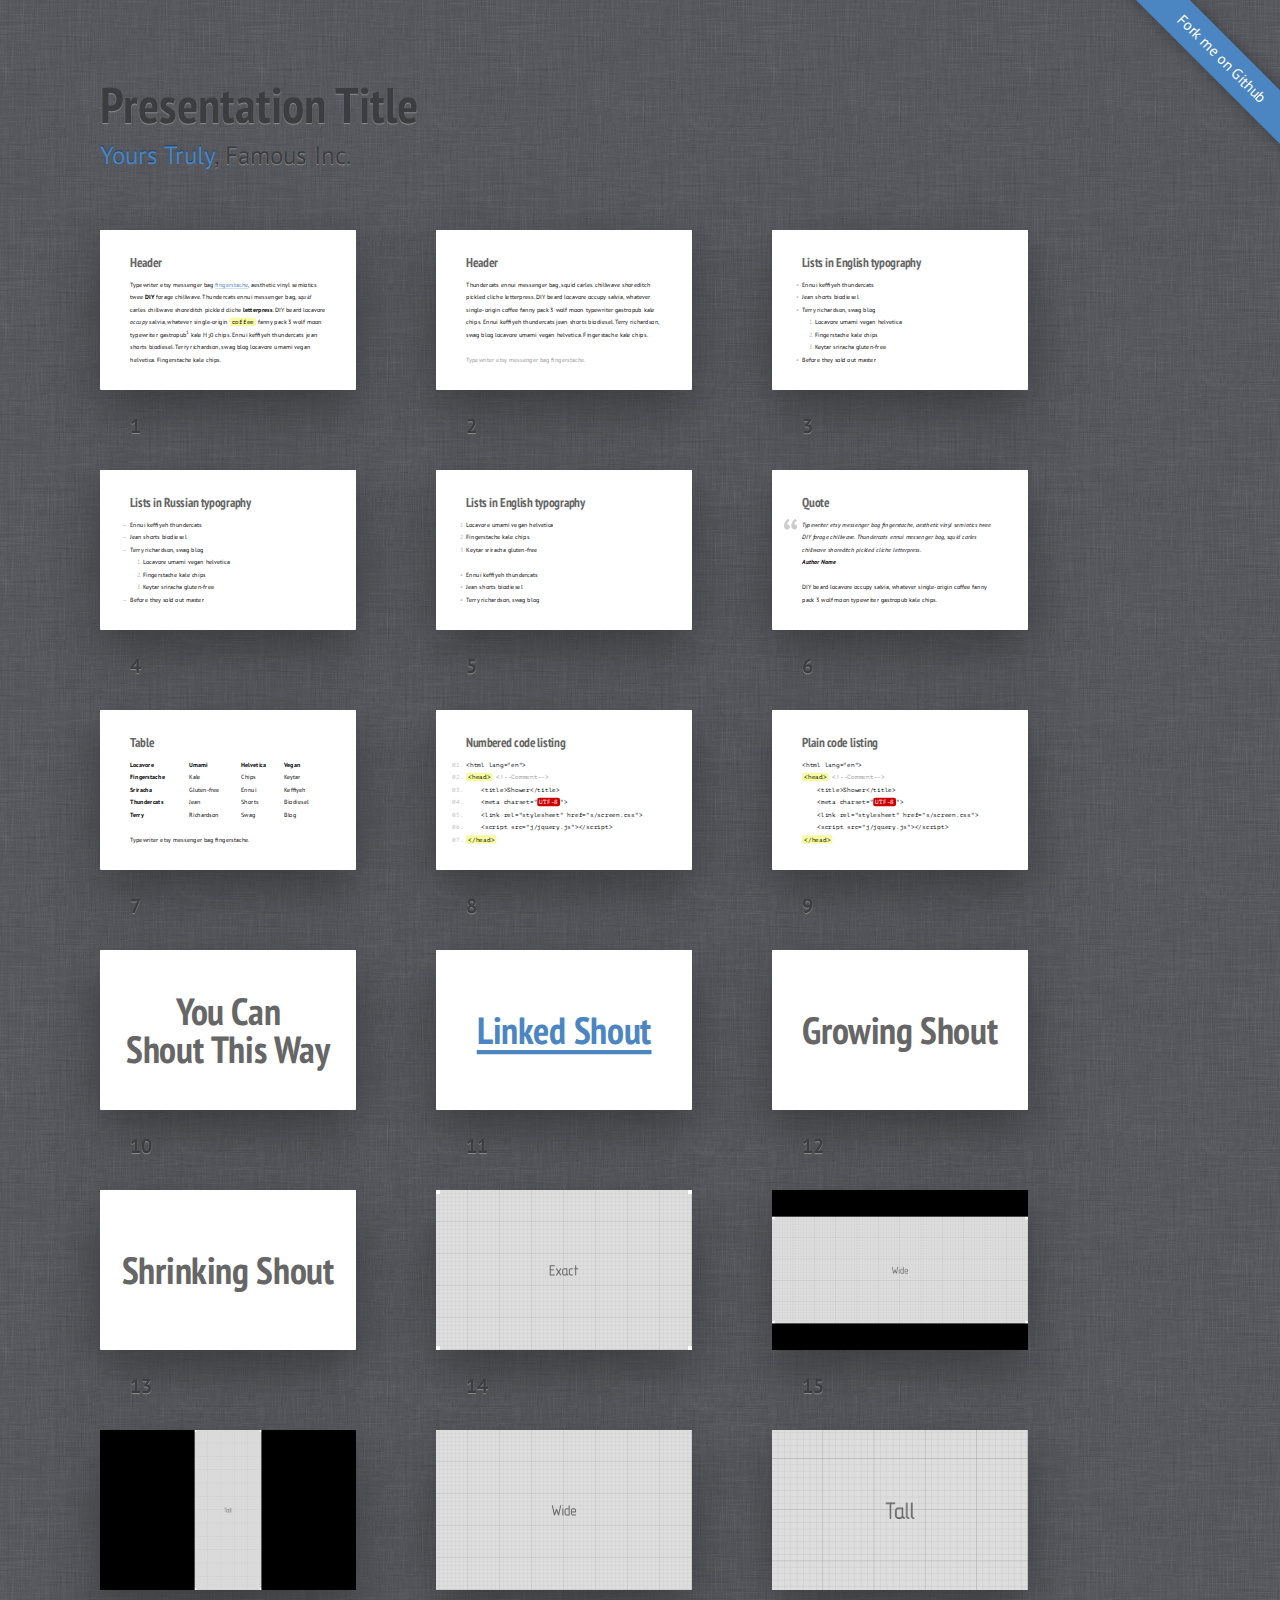
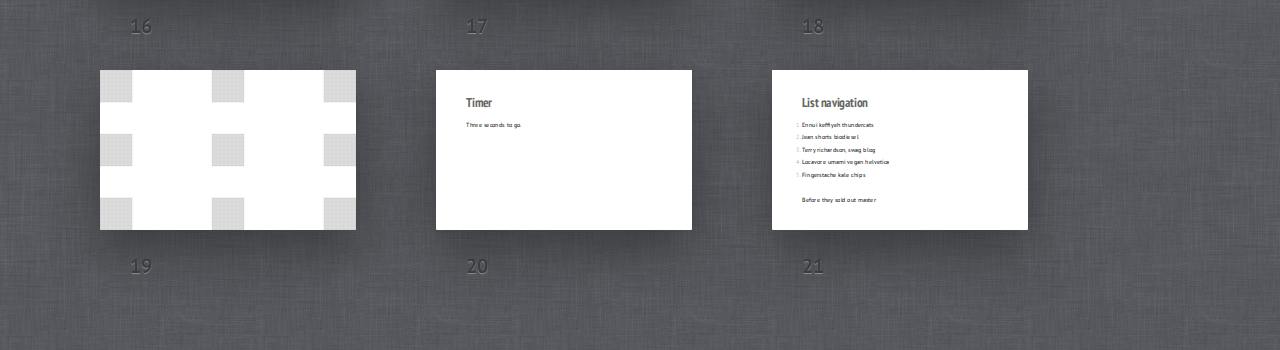
<file: shower/themes/ribbon/index.html>
<!DOCTYPE html>
<html lang="en">
<head>
	<title>Ribbon theme for Shower</title>
	<meta charset="utf-8">
	<meta name="viewport" content="width=792, user-scalable=no">
	<meta http-equiv="x-ua-compatible" content="ie=edge">
	<link rel="stylesheet" href="styles/screen.css">
</head>
<body class="list">
	<!--
		Debug class on <body> enables
		cyan grid on slides
		-->
	<header class="caption">
		<h1>Presentation Title</h1>
		<p><a href="">Yours Truly</a>, Famous Inc.</p>
	</header>
	<section class="slide"><div>
		<h2>Header</h2>
		<p>Typewriter etsy messenger bag <a href="">fingerstache</a>, aesthetic vinyl semiotics twee <strong>DIY</strong> forage chillwave. Thundercats ennui messenger bag, <em>squid</em> carles chillwave shoreditch pickled cliche <b>letterpress</b>. DIY beard locavore <i>occupy</i> salvia, whatever single-origin <code>coffee</code> fanny pack 3 wolf moon typewriter gastropub<sup>1</sup> kale H<sub>2</sub>0 chips. Ennui keffiyeh thundercats jean shorts biodiesel. Terry richardson, swag blog locavore umami vegan helvetica. Fingerstache kale chips.</p>
		<footer>
			Typewriter etsy messenger bag fingerstache.
		</footer>
	</div></section>
	<section class="slide"><div>
		<h2>Header</h2>
		<p>Thundercats ennui messenger bag, squid carles chillwave shoreditch pickled cliche letterpress. DIY beard locavore occupy salvia, whatever single-origin coffee fanny pack 3 wolf moon typewriter gastropub kale chips. Ennui keffiyeh thundercats jean shorts biodiesel. Terry richardson, swag blog locavore umami vegan helvetica. Fingerstache kale chips.</p>
		<p class="note">Typewriter etsy messenger bag fingerstache.</p>
		<footer>
			DIY beard locavore occupy salvia, whatever single-origin coffee fanny pack 3 wolf moon typewriter gastropub kale chips. Ennui keffiyeh thundercats jean shorts biodiesel.
		</footer>
	</div></section>
	<section class="slide"><div>
		<h2>Lists in English typography</h2>
		<ul>
			<li>Ennui keffiyeh thundercats</li>
			<li>Jean shorts biodiesel</li>
			<li>Terry richardson, swag blog
				<ol>
					<li>Locavore umami vegan helvetica</li>
					<li>Fingerstache kale chips</li>
					<li>Keytar sriracha gluten-free</li>
				</ol>
			</li>
			<li>Before they sold out master</li>
		</ul>
	</div></section>
	<section class="slide" lang="ru"><div>
		<h2>Lists in Russian typography</h2>
		<ul>
			<li>Ennui keffiyeh thundercats</li>
			<li>Jean shorts biodiesel</li>
			<li>Terry richardson, swag blog
				<ol>
					<li>Locavore umami vegan helvetica</li>
					<li>Fingerstache kale chips</li>
					<li>Keytar sriracha gluten-free</li>
				</ol>
			</li>
			<li>Before they sold out master</li>
		</ul>
	</div></section>
	<section class="slide"><div>
		<h2>Lists in English typography</h2>
		<ol>
			<li>Locavore umami vegan helvetica</li>
			<li>Fingerstache kale chips</li>
			<li>Keytar sriracha gluten-free</li>
		</ol>
		<ul>
			<li>Ennui keffiyeh thundercats</li>
			<li>Jean shorts biodiesel</li>
			<li>Terry richardson, swag blog</li>
		</ul>
	</div></section>
	<section class="slide"><div>
		<h2>Quote</h2>
		<figure>
			<blockquote>
				<p>Typewriter etsy messenger bag fingerstache, aesthetic vinyl semiotics twee DIY forage chillwave. Thundercats ennui messenger bag, squid carles chillwave shoreditch pickled cliche letterpress.</p>
			</blockquote>
			<figcaption>Author Name</figcaption>
		</figure>
		<p>DIY beard locavore occupy salvia, whatever single-origin coffee fanny pack 3 wolf moon typewriter gastropub kale chips.</p>
	</div></section>
	<section class="slide"><div>
		<h2>Table</h2>
		<table>
		<tr>
			<th scope="col">Locavore</th>
			<th>Umami</th>
			<th>Helvetica</th>
			<th>Vegan</th>
		</tr>
		<tr>
			<th scope="row">Fingerstache</th>
			<td>Kale</td>
			<td>Chips</td>
			<td>Keytar</td>
		</tr>
		<tr>
			<th scope="row">Sriracha</th>
			<td>Gluten-free</td>
			<td>Ennui</td>
			<td>Keffiyeh</td>
		</tr>
		<tr>
			<th scope="row">Thundercats</th>
			<td>Jean</td>
			<td>Shorts</td>
			<td>Biodiesel</td>
		</tr>
		<tr>
			<th scope="row">Terry</th>
			<td>Richardson</td>
			<td>Swag</td>
			<td>Blog</td>
		</tr>
		</table>
		<p>Typewriter etsy messenger bag fingerstache.</p>
	</div></section>
	<section class="slide"><div>
		<h2>Numbered code listing</h2>
		<pre>
			<code>&lt;html lang="en"&gt;</code>
			<code><mark>&lt;head&gt;</mark> <mark class="comment">&lt;!--Comment--&gt;</mark></code>
			<code>    &lt;title&gt;Shower&lt;/title&gt;</code>
			<code>    &lt;meta charset="<mark class="important">UTF-8</mark>"&gt;</code>
			<code>    &lt;link rel="stylesheet" href="s/screen.css"&gt;</code>
			<code>    &lt;script src="j/jquery.js"&gt;&lt;/script&gt;</code>
			<code><mark>&lt;/head&gt;</mark></code>
		</pre>
	</div></section>
	<section class="slide"><div>
		<h2>Plain code listing</h2>
		<pre><code>&lt;html lang="en"&gt;
<mark>&lt;head&gt;</mark> <mark class="comment">&lt;!--Comment--&gt;</mark>
	&lt;title&gt;Shower&lt;/title&gt;
	&lt;meta charset="<mark class="important">UTF-8</mark>"&gt;
	&lt;link rel="stylesheet" href="s/screen.css"&gt;
	&lt;script src="j/jquery.js"&gt;&lt;/script&gt;
<mark>&lt;/head&gt;</mark></code></pre>
	</div></section>
	<section class="slide shout"><div>
		<h2>
			You Can<br>
			Shout This Way
		</h2>
		<footer>
			Typewriter etsy messenger bag fingerstache.
		</footer>
	</div></section>
	<section class="slide shout"><div>
		<h2><a href="">Linked Shout</a></h2>
	</div></section>
	<section class="slide shout grow"><div>
		<h2>Growing Shout</h2>
	</div></section>
	<section class="slide shout shrink"><div>
		<h2>Shrinking Shout</h2>
	</div></section>
	<section class="slide cover"><div>
		<img src="pictures/exact.png" alt="">
	</div></section>
	<section class="slide cover w"><div>
		<img src="pictures/wide.png" alt="">
	</div></section>
	<section class="slide cover h"><div>
		<img src="pictures/tall.png" alt="">
		<footer>
			Typewriter etsy messenger bag fingerstache.
		</footer>
	</div></section>
	<section class="slide cover h"><div>
		<img src="pictures/wide.png" alt="">
	</div></section>
	<section class="slide cover w"><div>
		<img src="pictures/tall.png" alt="">
	</div></section>
	<section class="slide shout"><div>
		<img src="pictures/square.png" alt="" class="place t l">
		<img src="pictures/square.png" alt="" class="place t">
		<img src="pictures/square.png" alt="" class="place t r">
		<img src="pictures/square.png" alt="" class="place l">
		<img src="pictures/square.png" alt="" class="place">
		<img src="pictures/square.png" alt="" class="place r">
		<img src="pictures/square.png" alt="" class="place b l">
		<img src="pictures/square.png" alt="" class="place b">
		<img src="pictures/square.png" alt="" class="place b r">
	</div></section>
	<section class="slide" data-timing="00:03"><div>
		<h2>Timer</h2>
		<p>Three seconds to go.</p>
	</div></section>
	<section class="slide"><div>
		<h2>List navigation</h2>
		<ol>
			<li>Ennui keffiyeh thundercats</li>
			<li class="next">Jean shorts biodiesel</li>
			<li class="next">Terry richardson, swag blog</li>
			<li class="next">Locavore umami vegan helvetica</li>
			<li class="next">Fingerstache kale chips</li>
		</ol>
		<p class="next">Before they sold out master</p>
	</div></section>
	<p class="badge"><a href="https://github.com/shower/shower">Fork me on Github</a></p>
	<!--
		To hide progress bar from entire presentation
		just remove “progress” element.
		-->
	<div class="progress"><div></div></div>
	<script src="../../shower.min.js"></script>
	<!-- Copyright © 2013 Yours Truly, Famous Inc. -->
</body>
</html>
</file>
<file: shower/themes/ribbon/styles/screen.css>
/**
 * Ribbon theme for Shower HTML presentation engine: github.com/shower/ribbon
 * Copyright © 2010–2014 Vadim Makeev, pepelsbey.net
 * Licensed under MIT license: github.com/shower/shower/wiki/MIT-License
 */
@font-face{font-family:'PT Sans';src:url(../fonts/PTSans.woff) format("woff")}@font-face{font-weight:700;font-family:'PT Sans';src:url(../fonts/PTSans.Bold.woff) format("woff")}@font-face{font-style:italic;font-family:'PT Sans';src:url(../fonts/PTSans.Italic.woff) format("woff")}@font-face{font-style:italic;font-weight:700;font-family:'PT Sans';src:url(../fonts/PTSans.Bold.Italic.woff) format("woff")}@font-face{font-family:'PT Sans Narrow';font-weight:700;src:url(../fonts/PTSans.Narrow.Bold.woff) format("woff")}@font-face{font-family:'PT Mono';src:url(../fonts/PTMono.woff) format("woff")}html,body,div,span,applet,object,iframe,h1,h2,h3,h4,h5,h6,p,blockquote,pre,a,abbr,acronym,address,big,cite,code,del,dfn,em,img,ins,kbd,q,s,samp,small,strike,strong,sub,sup,tt,var,b,u,i,center,dl,dt,dd,ol,ul,li,fieldset,form,label,legend,table,caption,tbody,tfoot,thead,tr,th,td,article,aside,canvas,details,embed,figure,figcaption,footer,header,hgroup,menu,nav,output,ruby,section,summary,time,mark,audio,video{margin:0;padding:0;border:0;font-size:100%;font:inherit;vertical-align:baseline}article,aside,details,figcaption,figure,footer,header,hgroup,menu,nav,section{display:block}body{line-height:1}ol,ul{list-style:none}blockquote,q{quotes:none}blockquote:before,blockquote:after,q:before,q:after{content:'';content:none}table{border-collapse:collapse;border-spacing:0}body{counter-reset:slide;font:25px/2 'PT Sans',sans-serif}a{color:#4b86c2;background:-webkit-gradient(linear,left bottom,left top,from(currentColor),color-stop(.09em,currentColor),color-stop(.09em,transparent),to(transparent))repeat-x;background:-webkit-linear-gradient(bottom,currentColor,currentColor .09em,transparent .09em,transparent)repeat-x;background:linear-gradient(to top,currentColor,currentColor .09em,transparent .09em,transparent)repeat-x;text-decoration:none}.caption{display:none;margin:0 0 50px;color:#3C3D40;text-shadow:0 1px 1px #8D8E90}.caption h1{font:700 50px/1 'PT Sans Narrow',sans-serif}.caption a{text-shadow:0 -1px 1px #1F3F60;background:0 0}.caption a:hover{color:#5e93c8}.badge{position:absolute;top:0;right:0;display:none;overflow:hidden;visibility:hidden;width:11em;height:11em;line-height:2.5;font-size:15px}.badge a{position:absolute;bottom:50%;right:-50%;left:-50%;visibility:visible;background:#4b86c2;-webkit-box-shadow:0 0 1em rgba(0,0,0,.3);box-shadow:0 0 1em rgba(0,0,0,.3);color:#FFF;text-decoration:none;text-align:center;-webkit-transform-origin:50% 100%;-ms-transform-origin:50% 100%;transform-origin:50% 100%;-webkit-transform:rotate(45deg)translateY(-1em);-ms-transform:rotate(45deg)translateY(-1em);transform:rotate(45deg)translateY(-1em)}.badge a:hover{background:#568ec6}.slide{position:relative;width:1024px;height:640px;background:#FFF;color:#000;-webkit-print-color-adjust:exact;-webkit-text-size-adjust:none;-moz-text-size-adjust:none;-ms-text-size-adjust:none}.slide:after{position:absolute;top:0;right:119px;padding:20px 0 0;width:50px;height:80px;background:url(../images/ribbon.svg) no-repeat;color:#FFF;counter-increment:slide;content:counter(slide);text-align:center;font-size:20px}.slide>div{position:absolute;top:0;left:0;overflow:hidden;padding:105px 120px 0;width:784px;height:535px}.slide h2{margin:0 0 37px;color:#666;font:700 50px/1 'PT Sans Narrow',sans-serif}.slide p{margin:0 0 50px}.slide p.note{color:#999}.slide b,.slide strong{font-weight:700}.slide i,.slide em{font-style:italic}.slide kbd,.slide code,.slide samp{padding:3px 8px;border-radius:8px;background:#fafaa2;color:#000;-moz-tab-size:4;-o-tab-size:4;tab-size:4;line-height:1;font-family:'PT Mono',monospace}.slide sub,.slide sup{position:relative;line-height:0;font-size:75%}.slide sub{bottom:-.25em}.slide sup{top:-.5em}.slide blockquote{font-style:italic}.slide blockquote:before{position:absolute;margin:-16px 0 0 -80px;color:#CCC;font:200px/1 'PT Sans',sans-serif;content:'\201C'}.slide blockquote+figcaption{margin:-50px 0 50px;font-style:italic;font-weight:700}.slide ol,.slide ul{margin:0 0 50px;counter-reset:list}.slide ol li,.slide ul li{text-indent:-2em}.slide ol li:before,.slide ul li:before{display:inline-block;width:2em;color:#BBB;text-align:right}.slide ol ol,.slide ol ul,.slide ul ol,.slide ul ul{margin:0 0 0 2em}.slide ul>li:before{content:'\2022\00A0\00A0'}.slide ul>li:lang(ru):before{content:'\2014\00A0\00A0'}.slide ol>li:before{counter-increment:list;content:counter(list)".\00A0"}.slide pre{margin:0 0 49px;padding:1px 0 0;counter-reset:code;white-space:normal}.slide pre code{display:block;padding:0;background:0 0;white-space:pre;line-height:50px}.slide pre code:before{position:absolute;margin:0 0 0 -110px;width:100px;color:#BBB;text-align:right;counter-increment:code;content:counter(code,decimal-leading-zero)"."}.slide pre code:only-child:before{content:''}.slide pre mark{padding:3px 8px;border-radius:8px;background:#F7FCA0;color:#000;font-style:normal}.slide pre mark.important{background:#C00;color:#FFF;font-weight:400}.slide pre mark.comment{padding:0;background:0 0;color:#999}.slide table{margin:0 0 50px;width:100%;border-collapse:collapse;border-spacing:0}.slide table th,.slide table td{background:url("[data-uri]") 0 100% repeat-x}.slide table th{text-align:left;font-weight:700}.slide table.striped tr:nth-child(even){background:#EEE}.slide.cover,.slide.shout{z-index:1}.slide.cover:after,.slide.shout:after{visibility:hidden}.slide.cover{background:#000}.slide.cover img,.slide.cover svg,.slide.cover video,.slide.cover object,.slide.cover canvas,.slide.cover iframe{position:absolute;top:0;left:0;z-index:-1}.slide.cover.w img,.slide.cover.w svg,.slide.cover.w video,.slide.cover.w object,.slide.cover.w canvas,.slide.cover.w iframe{top:50%;width:100%;-webkit-transform:translateY(-50%);-ms-transform:translateY(-50%);transform:translateY(-50%)}.slide.cover.h img,.slide.cover.h svg,.slide.cover.h video,.slide.cover.h object,.slide.cover.h canvas,.slide.cover.h iframe{left:50%;height:100%;-webkit-transform:translateX(-50%);-ms-transform:translateX(-50%);transform:translateX(-50%)}.slide.cover.w.h img,.slide.cover.w.h svg,.slide.cover.w.h video,.slide.cover.w.h object,.slide.cover.w.h canvas,.slide.cover.w.h iframe{top:0;left:0;-webkit-transform:none;-ms-transform:none;transform:none}.slide.shout h2{position:absolute;top:50%;left:0;width:100%;text-align:center;line-height:1;font-size:150px;-webkit-transform:translateY(-50%);-ms-transform:translateY(-50%);transform:translateY(-50%)}.slide.shout h2 a{background:-webkit-gradient(linear,left bottom,left top,from(currentColor),color-stop(.11em,currentColor),color-stop(.11em,transparent),to(transparent))repeat-x;background:-webkit-linear-gradient(bottom,currentColor,currentColor .11em,transparent .11em,transparent)repeat-x;background:linear-gradient(to top,currentColor,currentColor .11em,transparent .11em,transparent)repeat-x}.slide .place{position:absolute;top:50%;left:50%;-webkit-transform:translate(-50%,-50%);-ms-transform:translate(-50%,-50%);transform:translate(-50%,-50%)}.slide .place.t.l,.slide .place.t.r,.slide .place.b.r,.slide .place.b.l{-webkit-transform:none;-ms-transform:none;transform:none}.slide .place.t,.slide .place.b{-webkit-transform:translate(-50%,0);-ms-transform:translate(-50%,0);transform:translate(-50%,0)}.slide .place.l,.slide .place.r{-webkit-transform:translate(0,-50%);-ms-transform:translate(0,-50%);transform:translate(0,-50%)}.slide .place.t,.slide .place.t.l,.slide .place.t.r{top:0}.slide .place.r{right:0;left:auto}.slide .place.b,.slide .place.b.r,.slide .place.b.l{top:auto;bottom:0}.slide .place.l{left:0}.slide footer{position:absolute;left:0;right:0;bottom:-640px;z-index:1;display:none;padding:20px 120px;background:#fafaa2;-webkit-box-shadow:0 0 0 2px #f0f0ac inset;box-shadow:0 0 0 2px #f0f0ac inset;-webkit-transition:bottom .3s;transition:bottom .3s}.slide:hover footer{bottom:0}@media screen{.list{position:absolute;clip:rect(0,auto,auto,0);padding:80px 0 40px 100px;background:#585a5e url(../images/linen.png)}}@media screen and (-webkit-min-device-pixel-ratio:2),screen and (min-resolution:192dpi){.list{background-image:url(../images/linen@2x.png);-webkit-background-size:256px;background-size:256px}}@media screen{.list .caption,.list .badge{display:block}.list .slide{float:left;margin:0 -412px -220px 0;-webkit-transform-origin:0 0;-ms-transform-origin:0 0;transform-origin:0 0;-webkit-transform:scale(.5);-ms-transform:scale(.5);transform:scale(.5)}}@media screen and (max-width:1324px){.list .slide{margin:0 -688px -400px 0;-webkit-transform:scale(.25);-ms-transform:scale(.25);transform:scale(.25)}}@media screen{.list .slide:before{position:absolute;top:0;left:0;z-index:-1;width:512px;height:320px;-webkit-box-shadow:0 0 30px rgba(0,0,0,.005),0 20px 50px rgba(42,43,45,.6);box-shadow:0 0 30px rgba(0,0,0,.005),0 20px 50px rgba(42,43,45,.6);border-radius:2px;content:'';-webkit-transform-origin:0 0;-ms-transform-origin:0 0;transform-origin:0 0;-webkit-transform:scale(2);-ms-transform:scale(2);transform:scale(2)}}@media screen and (max-width:1324px){.list .slide:before{width:256px;height:160px;-webkit-transform:scale(4);-ms-transform:scale(4);transform:scale(4)}}@media screen{.list .slide:after{top:auto;right:auto;bottom:-80px;left:120px;padding:0;width:auto;height:auto;background:0 0;color:#3C3D40;text-shadow:0 1px 1px #8D8E90;font-weight:700;-webkit-transform-origin:0 0;-ms-transform-origin:0 0;transform-origin:0 0;-webkit-transform:scale(2);-ms-transform:scale(2);transform:scale(2)}}@media screen and (max-width:1324px){.list .slide:after{bottom:-104px;-webkit-transform:scale(4);-ms-transform:scale(4);transform:scale(4)}}@media screen{.list .slide:hover:before{-webkit-box-shadow:0 0 0 10px rgba(42,43,45,.3),0 20px 50px rgba(42,43,45,.6);box-shadow:0 0 0 10px rgba(42,43,45,.3),0 20px 50px rgba(42,43,45,.6)}.list .slide:target:before{-webkit-box-shadow:0 0 0 1px #376da3,0 0 0 10px #4b86c2,0 20px 50px rgba(42,43,45,.6);box-shadow:0 0 0 1px #376da3,0 0 0 10px #4b86c2,0 20px 50px rgba(42,43,45,.6)}}@media screen and (max-width:1324px){.list .slide:target:before{-webkit-box-shadow:0 0 0 1px #376da3,0 0 0 10px #4b86c2,0 20px 50px rgba(42,43,45,.6);box-shadow:0 0 0 1px #376da3,0 0 0 10px #4b86c2,0 20px 50px rgba(42,43,45,.6)}}@media screen{.list .slide:target:after{text-shadow:0 1px 1px rgba(42,43,45,.6);color:#4b86c2}.list .slide>div:before{position:absolute;top:0;right:0;bottom:0;left:0;z-index:2;content:''}.list .slide.cover:after,.list .slide.shout:after{visibility:visible}.list .slide footer{display:block}.full{position:absolute;top:50%;left:50%;overflow:hidden;margin:-320px 0 0 -512px;width:1024px;height:640px;background:#000}.full.debug:after{position:absolute;top:0;right:0;bottom:0;left:0;z-index:2;background:url(../images/grid-16x10.svg) no-repeat;content:''}.full .slide{position:absolute;top:0;left:0;margin-left:150%}.full .slide .next{visibility:hidden}.full .slide .next.active{visibility:visible}.full .slide:target{margin:0}.full .slide.shout.grow h2,.full .slide.shout.shrink h2{opacity:0;-webkit-transition:all .4s ease-out;transition:all .4s ease-out}.full .slide.shout.grow:target h2,.full .slide.shout.shrink:target h2{opacity:1;-webkit-transform:scale(1)translateY(-50%);-ms-transform:scale(1)translateY(-50%);transform:scale(1)translateY(-50%)}.full .slide.shout.grow h2{-webkit-transform:scale(.1)translateY(-50%);-ms-transform:scale(.1)translateY(-50%);transform:scale(.1)translateY(-50%)}.full .slide.shout.shrink h2{-webkit-transform:scale(10)translateY(-50%);-ms-transform:scale(10)translateY(-50%);transform:scale(10)translateY(-50%)}.full .progress{position:absolute;right:0;bottom:0;left:0;overflow:hidden;height:10px;z-index:1}.full .progress div{position:absolute;left:-20px;top:-10px;width:0;height:0;border:10px solid transparent;border-bottom-color:#4b86c2;-webkit-transition:width .2s linear;transition:width .2s linear}.full .progress div[style$='100%;']{padding-left:10px}}@page{margin:0;size:1024px 640px}
</file>
